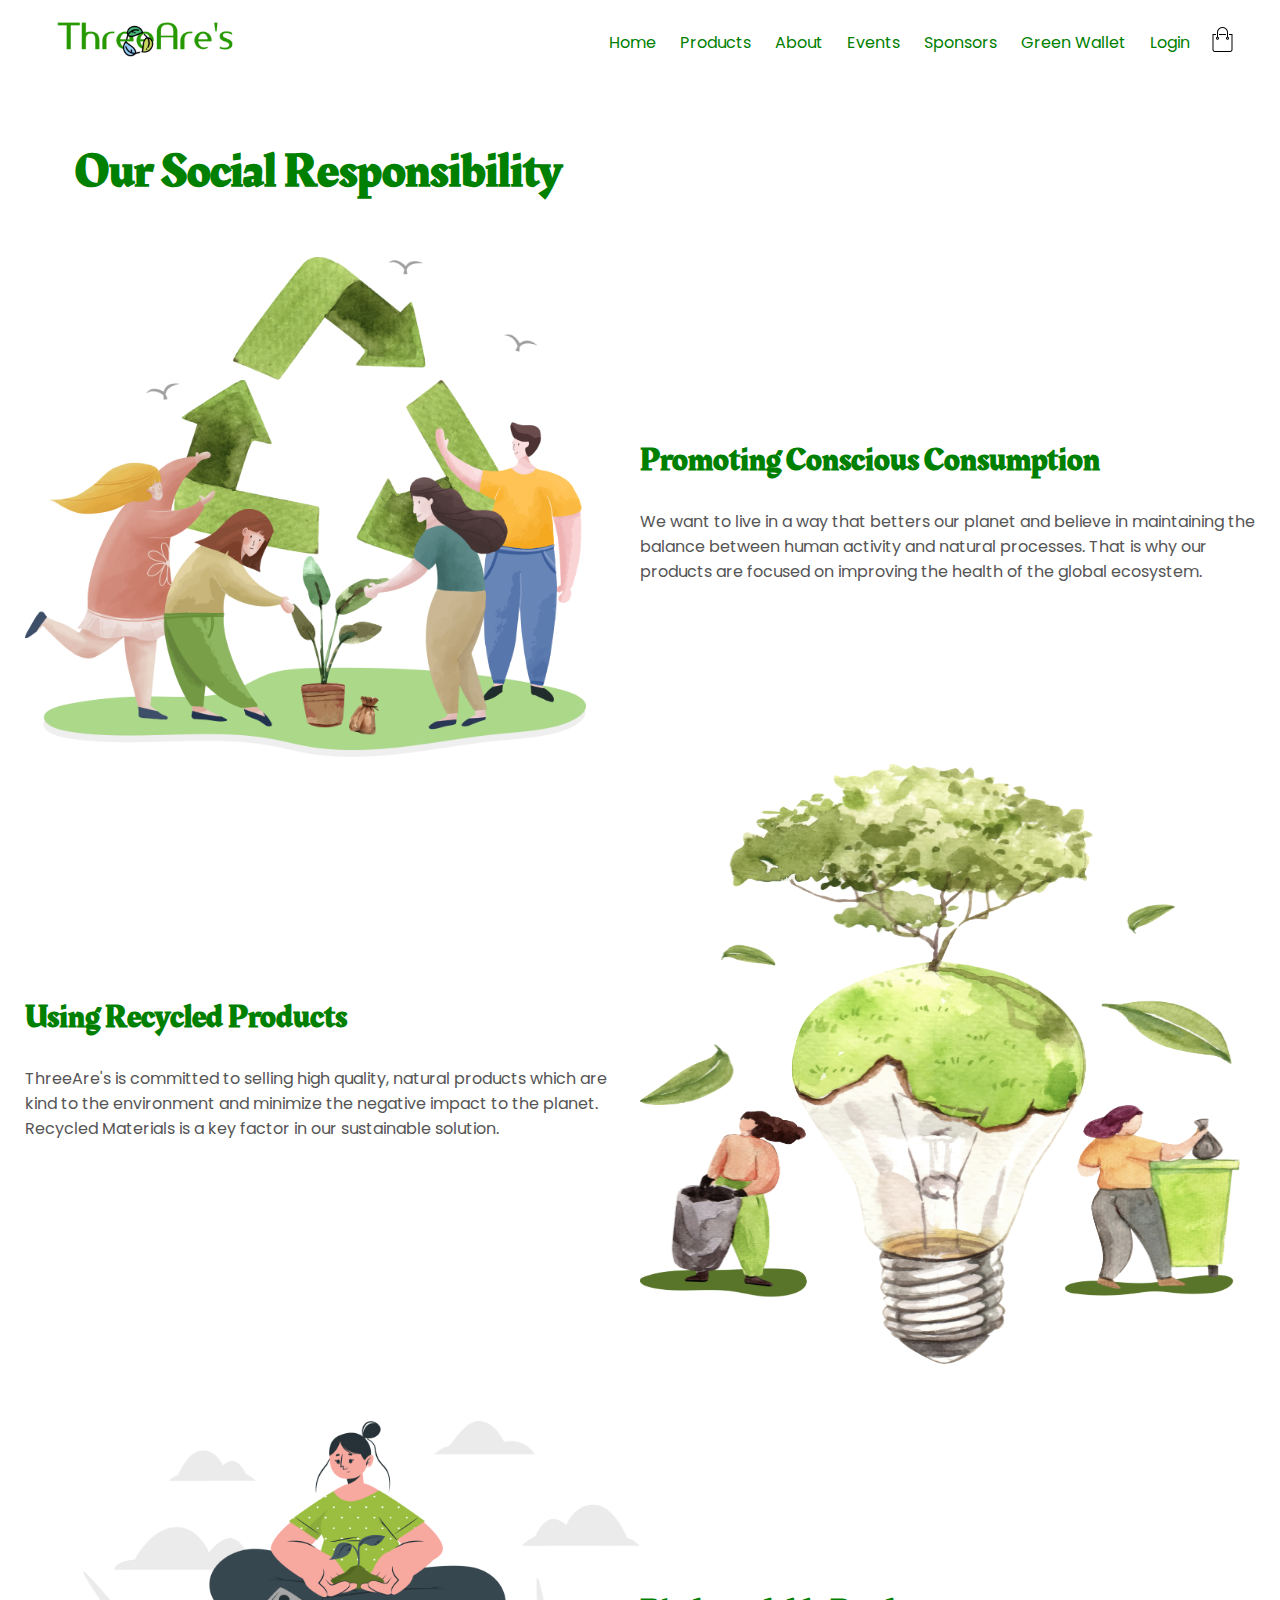
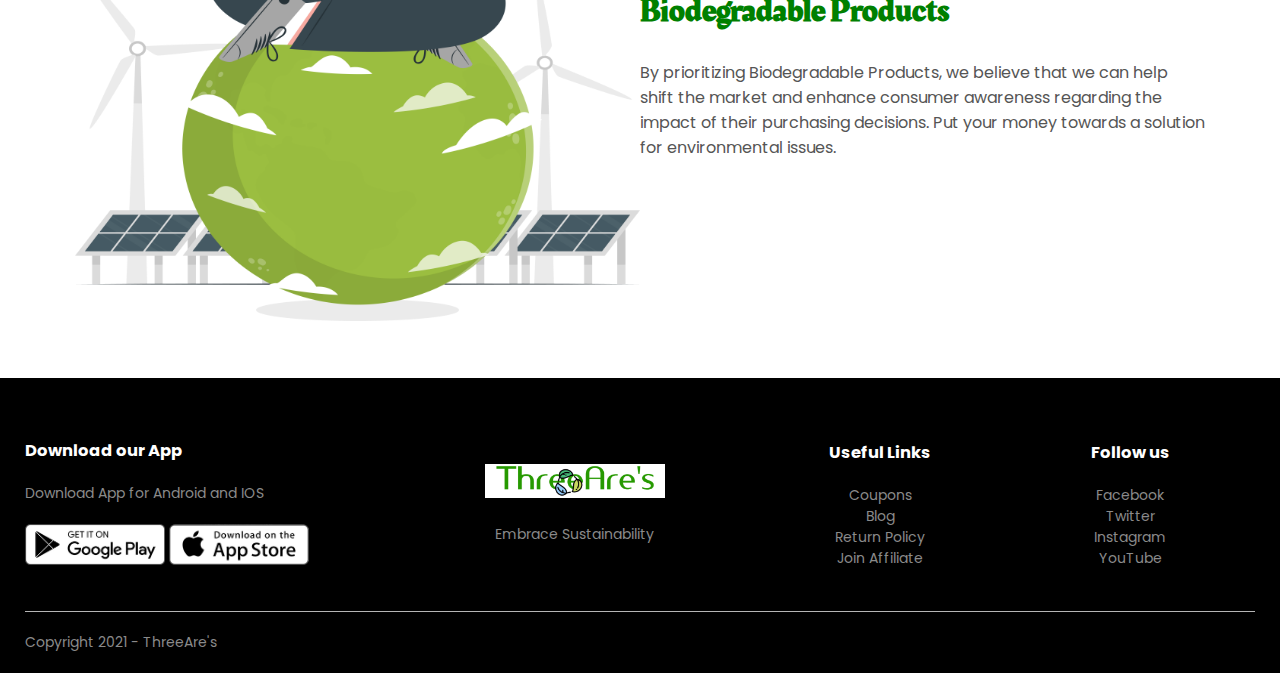
<file: about.html>
<!DOCTYPE html>
<html lang="en">
<head>
    <meta charset="UTF-8">
    <title>About | ThreeAre's</title> 
    <link rel="stylesheet" href="style.css">
    <link rel="preconnect" href="https://fonts.gstatic.com">
    <link href="https://fonts.googleapis.com/css2?family=Poppins:wght@500&display=swap" rel="stylesheet">
    <link rel="stylesheet" href="https://stackpath.bootstrapcdn.com/font-awesome/4.7.0/css/font-awesome.min.css">
    <link rel="preconnect" href="https://fonts.googleapis.com">
    <link rel="preconnect" href="https://fonts.gstatic.com" crossorigin>
    <link href="https://fonts.googleapis.com/css2?family=Rakkas&display=swap" rel="stylesheet">
</head>
<body>
    
   
    <div class="container">
        <div class="navbar">
            <div class="logo">
                <a href="index.html"><img src="images/logo4.png" width="200px"></a>  
            </div>
    
                <nav>
                    <ul id="MenuItems">
                        <li><a href="index.html">Home</a></li>
                        <li><a href="products.html">Products</a></li>
                        <li><a href="about.html">About</a></li> 
                        <li><a href="events.html">Events</a></li>
                        <li><a href="investors-page/index.html">Sponsors</a></li>
                        <li><a href="wallet.html">Green Wallet</a></li>
                        <li><a href="login.html">Login</a></li>
                    </ul>
                </nav>
            <a href="cart.html"><img src="images/cart.png" width="25px" height="25px"></a>
                <img src="images/menu.png" class="menu-icon" onclick="menutoggle()">
        </div>
    </div>
    
<!-----------about body--------->
   <div class="container">
       <h1 style="color:green; font-family:'Rakkas'; font-size:300%; padding: 50px">Our Social Responsibility</h1>  
        <div class="row">
            <div class="col-2">
                <img src="images/about_us_1.png" height="500px">
            </div>
            <div class="col-2">
                
                <h3 style="color:green; font-family:'Rakkas'; font-size:200%">Promoting Conscious Consumption</h3>
                <br>
                <p>We want to live in a way that betters our planet and believe in maintaining the balance between human activity and natural processes. That is why our products are focused on improving the health of the global ecosystem.</p> 
            </div>
    </div> 
       
    <div class="row">
            <div class="col-2">
                
                <h3 style="color:green; font-family:'Rakkas'; font-size:200%">Using Recycled Products</h3>
                <br>
                <p>ThreeAre's is committed to selling high quality, natural products which are kind to the environment and minimize the negative impact to the planet. Recycled Materials is a key factor in our sustainable solution.</p>

            </div>
        <div class="col-2"> 
                <img src="images/about_us_2.png" height="600px" width="600px">
            </div>
    </div> 
       
    <div class="row" style="padding:50px">
        <div class="col-2">
                <img src="images/about_us_3.png" height="500px" width="700px">
            </div>
            <div class="col-2">
                
                <h3 style="color:green; font-family:'Rakkas'; font-size:200%">Biodegradable Products</h3> 
                <br>
                <p>By prioritizing Biodegradable Products, we believe that we can help shift the market and enhance consumer awareness regarding the impact of their purchasing decisions. Put your money towards a solution for environmental issues.</p> 
            </div>
    </div> 
    </div> 

<!-----------footer----------->
            <div class="footer">
                <div class="container">
                <div class="row">
                    <div class="footer-col-1">
                        <h3>Download our App</h3>
                        <p>Download App for Android and IOS</p>
                        <div class="app-logo">
                            <img src="images/play-store.png">
                            <img src="images/app-store.png">
                        </div>
                    </div>
                    <div class="footer-col-2">
                        <img src="images/logo4.png" width="300px"> 
                        <p>Embrace Sustainability</p> 
                    </div>
                    <div class="footer-col-3">
                        <h3>Useful Links</h3>
                        <ul>
                            <li>Coupons</li>
                            <li>Blog</li>
                            <li>Return Policy</li>
                            <li>Join Affiliate</li> 
                        </ul>
                    </div>
                    <div class="footer-col-4">
                        <h3>Follow us</h3>
                        <ul>
                            <li>Facebook</li>
                            <li>Twitter</li>
                            <li>Instagram</li>
                            <li>YouTube</li> 
                        </ul> 
                    </div>
                </div>
                    <hr>
                    <p>Copyright 2021 - ThreeAre's</p> 
            </div>
        </div>

<!-----js for toggle menu--------->
    <script>
        var MenuItems = document.getElementById("MenuItems");
        
        MenuItems.style.maxHeight = "0px";
        
        function menutoggle(){
            if(MenuItems.style.maxHeight == "0px")
                {
                    MenuItems.style.maxHeight = "200px";
                }
            else
                {
                    MenuItems.style.maxHeight = "0px"; 
                }
        }
    </script> 
</body>
</html>
</file>
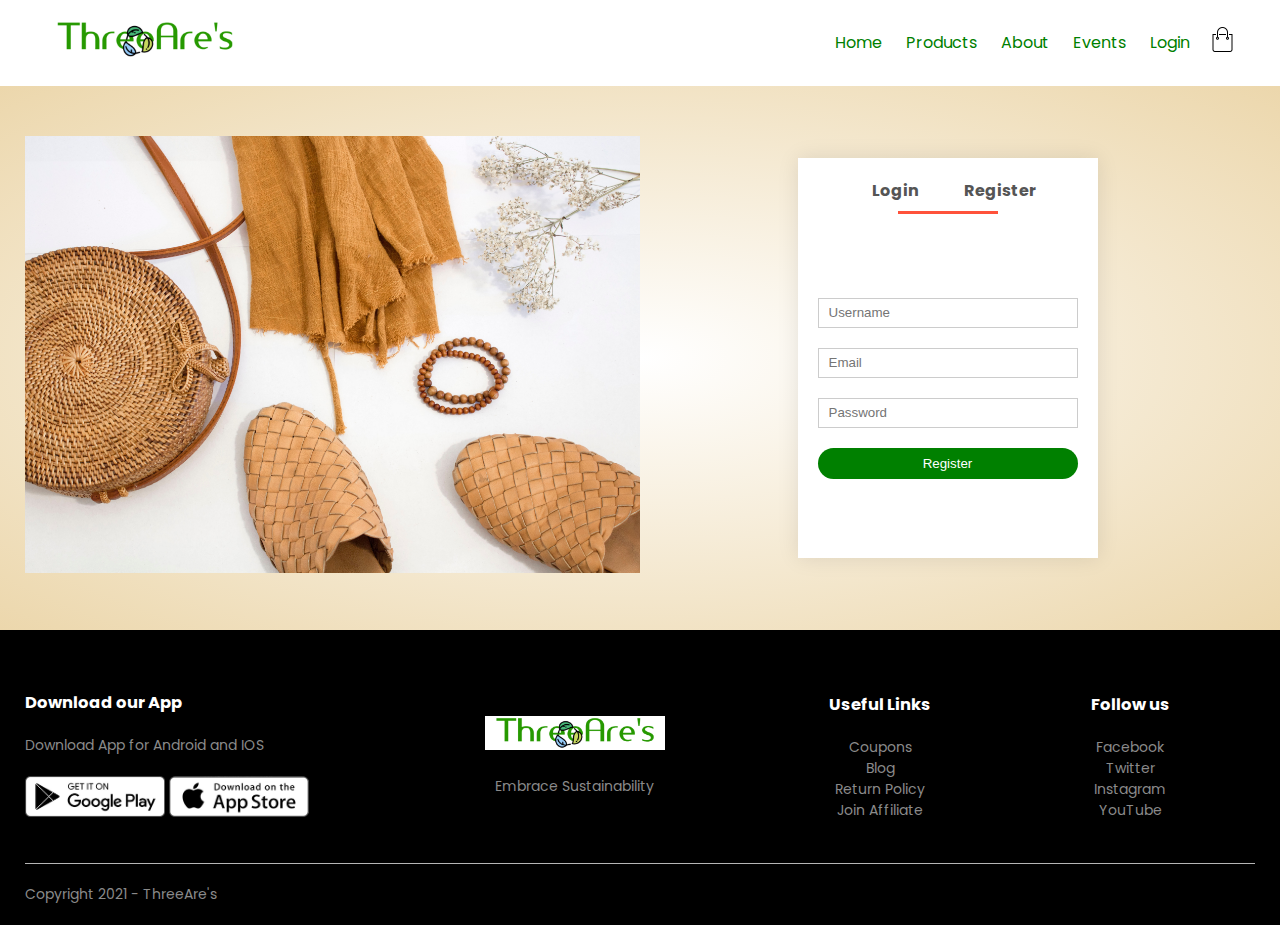
<file: account.html>
<!DOCTYPE html>
<html lang="en">
<head>
    <meta charset="UTF-8">
    <title>Account | ThreeAre's</title>
    <link rel="stylesheet" href="style.css">
    <link rel="preconnect" href="https://fonts.gstatic.com">
    <link href="https://fonts.googleapis.com/css2?family=Poppins:wght@500&display=swap" rel="stylesheet">
    <link rel="stylesheet" href="https://stackpath.bootstrapcdn.com/font-awesome/4.7.0/css/font-awesome.min.css">
</head>
<body>
    
   
    <div class="container">
        <div class="navbar">
            <div class="logo">
                <a href="index.html"><img src="images/logo4.png" width="200px"></a>
            </div>
    
                <nav>
                    <ul id="MenuItems">
                        <li><a href="index.html">Home</a></li>
                        <li><a href="products.html">Products</a></li>
                        <li><a href="about.html">About</a></li> 
                        <li><a href="events.html">Events</a></li>  
                        <li><a href="login.html">Login</a></li>  
                    </ul>
                </nav>
            <a href="cart.html"><img src="images/cart.png" width="25px" height="25px"></a>
                <img src="images/menu.png" class="menu-icon" onclick="menutoggle()">
        </div>
    </div>
    
    
<!-----account page---------->
    
    <div class="account-page">
        <div class="container">
            <div class="row">
                <div class="col-2">
                    <img src="images/cov-img3.jpg" width="100%">
                </div>
                
                <div class="col-2">
                    <div class="form-container">
                        <div class="form-bth">
                            <span onclick="login()">Login</span>
                            <span onclick="register()">Register</span>
                            <hr id="Indicator">
                        </div>
                        
                        <form id="LoginForm">
                            <input type="text" placeholder="Username">
                            <input type="password" placeholder="Password">
                            <button type="submit" class="btn">Login</button>
                            <a href="">Forgot password</a>
                        </form>
                        
                        <form id="RegForm">
                            <input type="text" placeholder="Username">
                            <input type="email" placeholder="Email">
                            <input type="password" placeholder="Password">
                            <button type="submit" class="btn">Register</button>
                        </form>
                        
                        
                    </div>
                </div>
                
            </div>
        </div>
    </div>
    
<!-----------footer----------->
            <div class="footer">
                <div class="container">
                <div class="row">
                    <div class="footer-col-1">
                        <h3>Download our App</h3>
                        <p>Download App for Android and IOS</p>
                        <div class="app-logo">
                            <img src="images/play-store.png">
                            <img src="images/app-store.png">
                        </div>
                    </div>
                    <div class="footer-col-2">
                        <img src="images/logo4.png" width="300px"> 
                        <p>Embrace Sustainability</p>  
                    </div>
                    <div class="footer-col-3">
                        <h3>Useful Links</h3>
                        <ul>
                            <li>Coupons</li>
                            <li>Blog</li>
                            <li>Return Policy</li>
                            <li>Join Affiliate</li> 
                        </ul>
                    </div>
                    <div class="footer-col-4">
                        <h3>Follow us</h3>
                        <ul>
                            <li>Facebook</li>
                            <li>Twitter</li>
                            <li>Instagram</li>
                            <li>YouTube</li> 
                        </ul> 
                    </div>
                </div>
                    <hr>
                    <p>Copyright 2021 - ThreeAre's</p> 
            </div>
        </div>

<!-----js for toggle menu--------->
    <script>
        var MenuItems = document.getElementById("MenuItems");
        
        MenuItems.style.maxHeight = "0px";
        
        function menutoggle(){
            if(MenuItems.style.maxHeight == "0px")
                {
                    MenuItems.style.maxHeight = "200px";
                }
            else
                {
                    MenuItems.style.maxHeight = "0px"; 
                }
        }
    </script> 
    
<!-----js for toggle form--------->
    <script>
        
        var LoginForm = document.getElementById("LoginForm");
        var RegForm = document.getElementById("RegForm");
        var Indicator = document.getElementById("Indicator");
        
        function register(){
            
            RegForm.style.transform = "translateX(0px)";
            LoginForm.style.transform = "translateX(0px)";
            Indicator.style.transform = "translateX(100px)";
        }
        
        function login(){
            
            RegForm.style.transform = "translateX(300px)";
            LoginForm.style.transform = "translateX(300px)"; 
            Indicator.style.transform = "translateX(0px)";
        }
        
    </script>
</body>
</html>
</file>
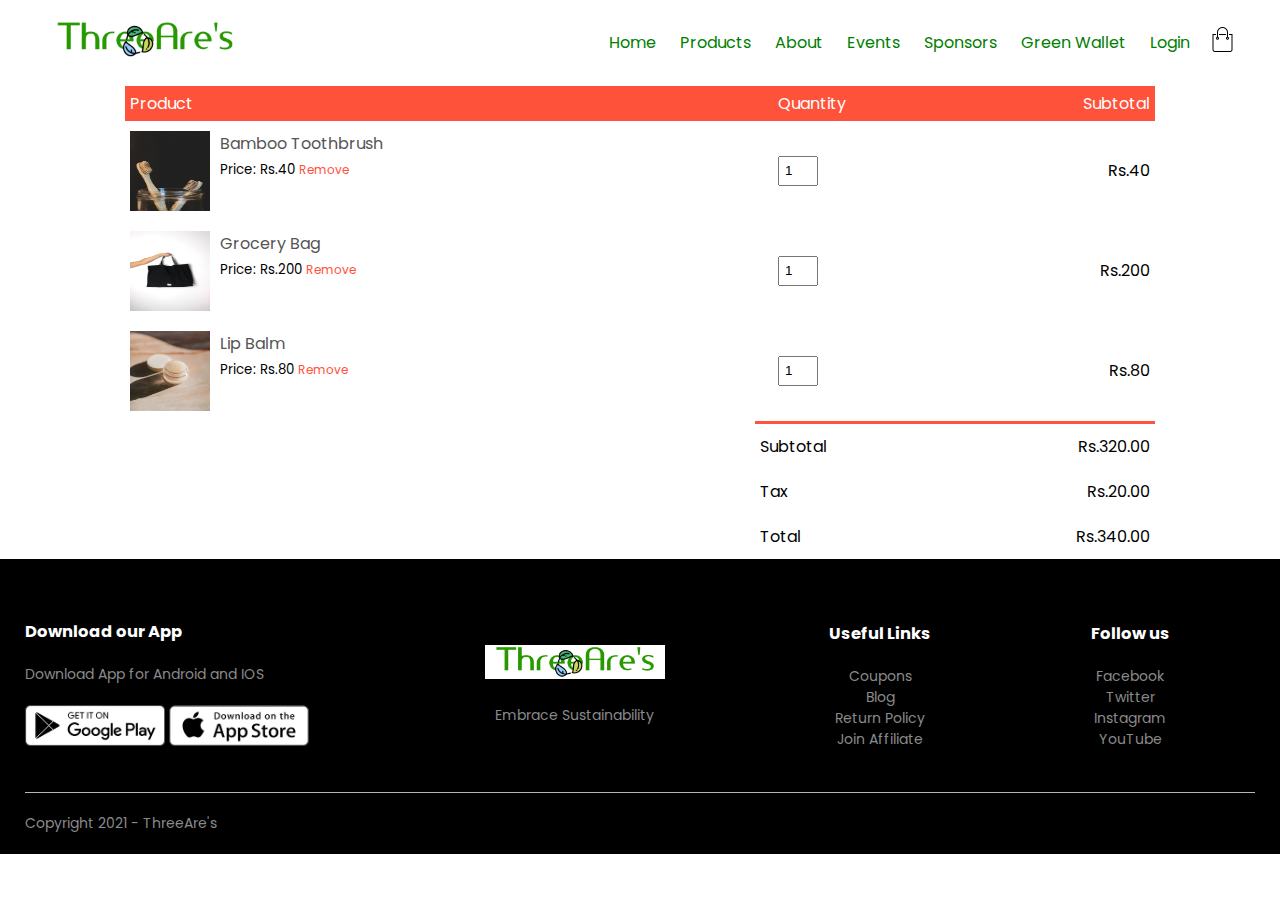
<file: cart.html>
<!DOCTYPE html>
<html lang="en">
<head>
    <meta charset="UTF-8">
    <title>Cart | ThreeAre's</title> 
    <link rel="stylesheet" href="style.css">
    <link rel="preconnect" href="https://fonts.gstatic.com">
    <link href="https://fonts.googleapis.com/css2?family=Poppins:wght@500&display=swap" rel="stylesheet">
    <link rel="stylesheet" href="https://stackpath.bootstrapcdn.com/font-awesome/4.7.0/css/font-awesome.min.css">
</head>
<body>
    
   
    <div class="container">
        <div class="navbar">
            <div class="logo">
                <a href="index.html"><img src="images/logo4.png" width="200px"></a>  
            </div>
    
                <nav>
                    <ul id="MenuItems">
                        <li><a href="index.html">Home</a></li>
                        <li><a href="products.html">Products</a></li>
                        <li><a href="about.html">About</a></li> 
                        <li><a href="events.html">Events</a></li>
                        <li><a href="investors-page/index.html">Sponsors</a></li>
                        <li><a href="wallet.html">Green Wallet</a></li>
                        <li><a href="login.html">Login</a></li>  
                    </ul>
                </nav>
            <a href="cart.html"><img src="images/cart.png" width="25px" height="25px"></a>
                <img src="images/menu.png" class="menu-icon" onclick="menutoggle()">
        </div>
    </div>
    
    
<!-----cart items details---------->
    
    <div class="small-container">
        <table>
            <tr>
                <th>Product</th>
                <th>Quantity</th>
                <th>Subtotal</th>
            </tr>
            <tr>
                <td>
                    <div class="cart-info">
                        <img src="images/product-1.jpg">
                        <div>
                            <p>Bamboo Toothbrush</p>
                            <small>Price: Rs.40</small>
                            <a href="">Remove</a>
                        </div>
                    </div>
                
                </td>
                <td><input type="number" value="1"></td>
                <td>Rs.40</td>
            </tr>
                        <tr>
                <td>
                    <div class="cart-info">
                        <img src="images/product-2.jpg">
                        <div>
                            <p>Grocery Bag</p>
                            <small>Price: Rs.200</small>
                            <a href="">Remove</a>
                        </div>
                    </div>
                
                </td>
                <td><input type="number" value="1"></td>
                <td>Rs.200</td>
            </tr>
                        <tr>
                <td>
                    <div class="cart-info">
                        <img src="images/product-3.jpg">
                        <div>
                            <p>Lip Balm</p>
                            <small>Price: Rs.80</small>
                            <a href="">Remove</a>
                        </div>
                    </div>
                
                </td>
                <td><input type="number" value="1"></td>
                <td>Rs.80</td>
            </tr>
        </table>
        
        <div class="total-price">
            <table>
                <tr>
                    <td>Subtotal</td>
                    <td>Rs.320.00</td>
                </tr>
                <tr>
                    <td>Tax</td>
                    <td>Rs.20.00</td>
                </tr>
                <tr>
                    <td>Total</td>
                    <td>Rs.340.00</td>
                </tr>
            </table>
        </div>
    </div>
    
<!-----------footer----------->
            <div class="footer">
                <div class="container">
                <div class="row">
                    <div class="footer-col-1">
                        <h3>Download our App</h3>
                        <p>Download App for Android and IOS</p>
                        <div class="app-logo">
                            <img src="images/play-store.png">
                            <img src="images/app-store.png">
                        </div>
                    </div>
                    <div class="footer-col-2">
                        <img src="images/logo4.png" width="300px"> 
                        <p>Embrace Sustainability</p> 
                    </div>
                    <div class="footer-col-3">
                        <h3>Useful Links</h3>
                        <ul>
                            <li>Coupons</li>
                            <li>Blog</li>
                            <li>Return Policy</li>
                            <li>Join Affiliate</li> 
                        </ul>
                    </div>
                    <div class="footer-col-4">
                        <h3>Follow us</h3>
                        <ul>
                            <li>Facebook</li>
                            <li>Twitter</li>
                            <li>Instagram</li>
                            <li>YouTube</li> 
                        </ul> 
                    </div>
                </div>
                    <hr>
                    <p>Copyright 2021 - ThreeAre's</p> 
            </div>
        </div>

<!-----js for toggle menu--------->
    <script>
        var MenuItems = document.getElementById("MenuItems");
        
        MenuItems.style.maxHeight = "0px";
        
        function menutoggle(){
            if(MenuItems.style.maxHeight == "0px")
                {
                    MenuItems.style.maxHeight = "200px";
                }
            else
                {
                    MenuItems.style.maxHeight = "0px"; 
                }
        }
    </script> 
</body>
</html>
</file>
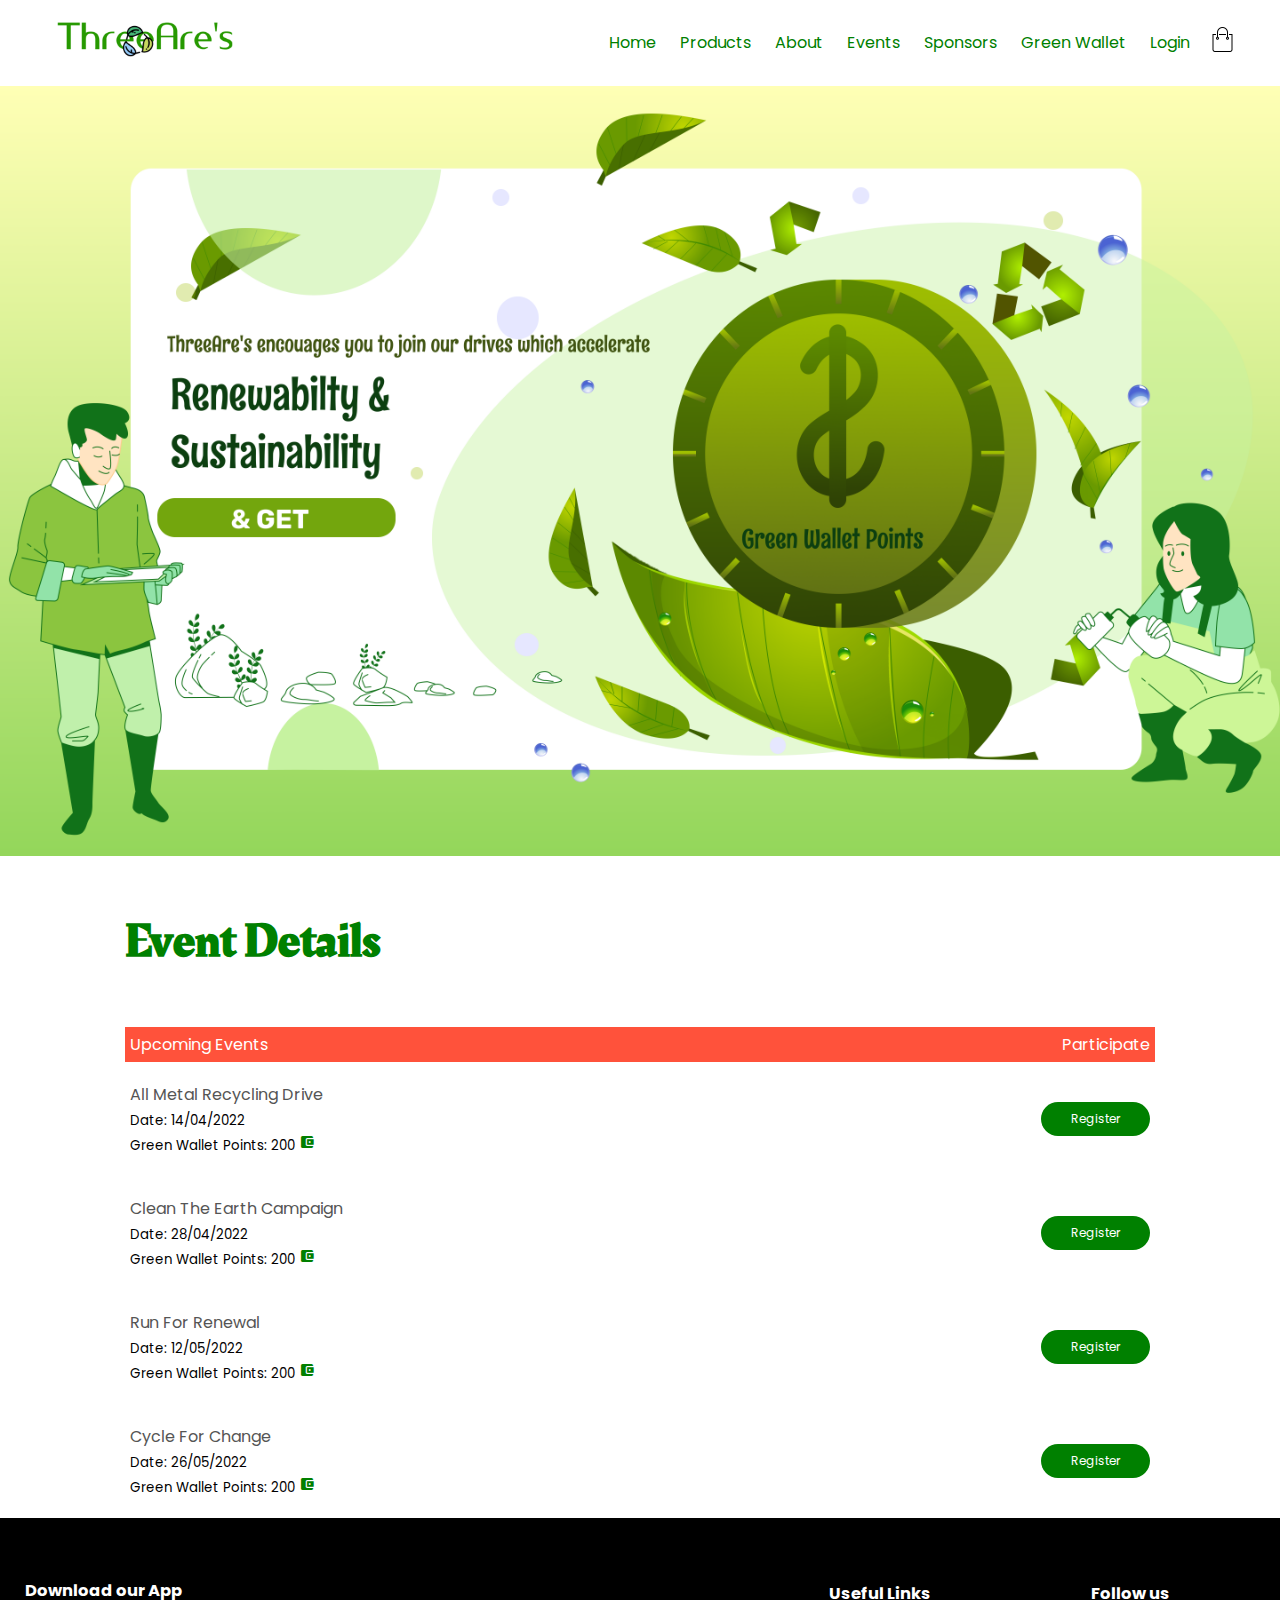
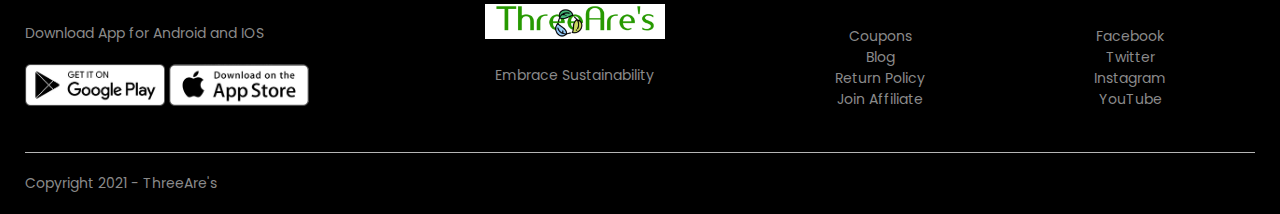
<file: events.html>
<!DOCTYPE html>
<html lang="en">
<head>
    <meta charset="UTF-8">
    <title>Events | ThreeAre's</title>
    <link rel="stylesheet" href="style.css">
    <link rel="preconnect" href="https://fonts.gstatic.com">
    <link href="https://fonts.googleapis.com/css2?family=Poppins:wght@500&display=swap" rel="stylesheet">
    <link rel="stylesheet" href="https://stackpath.bootstrapcdn.com/font-awesome/4.7.0/css/font-awesome.min.css">
    <link rel="preconnect" href="https://fonts.googleapis.com">
    <link rel="preconnect" href="https://fonts.gstatic.com" crossorigin>
    <link href="https://fonts.googleapis.com/css2?family=Rakkas&display=swap" rel="stylesheet">
    <link rel="stylesheet" href="https://fonts.googleapis.com/icon?family=Material+Icons">
</head>
<body>
    
   
    <div class="container">
        <div class="navbar">
            <div class="logo">
                <a href="index.html"><img src="images/logo4.png" width="200px"></a>  
            </div>
    
                <nav>
                    <ul id="MenuItems">
                        <li><a href="index.html">Home</a></li>
                        <li><a href="products.html">Products</a></li>
                        <li><a href="about.html">About</a></li>
                        <li><a href="events.html">Events</a></li>
                        <li><a href="investors-page/index.html">Sponsors</a></li>
                        <li><a href="wallet.html">Green Wallet</a></li>
                        <li><a href="login.html">Login</a></li>  
                    </ul>
                </nav>
            <a href="cart.html"><img src="images/cart.png" width="25px" height="25px"></a>
                <img src="images/menu.png" class="menu-icon" onclick="menutoggle()">
        </div>
    </div>
    
    
     <div class="container" style="padding: 0px">
        <div class="row" style="padding: 0px">
            <img src="images/Wallet%20Point.png" width="100%" height="10%">
        </div>
    </div>
    
    
<!-----------events body--------->
    <div class="small-container">
        
        
        <div class="row row-2">
            <h2 style="font-family:'Rakkas'; font-size:300%; color:green">Event Details</h2>
        </div>

        
        <table>
            <tr>
                <th>Upcoming Events</th> 
                <th>Participate</th> 
            </tr>
            <tr>
                <td>
                    <div class="cart-info">
        
                        <div>
                            <p>All Metal Recycling Drive</p> 
                            <small>Date: 14/04/2022</small><br>   
                            <small>Green Wallet Points: 200</small>
                            <span class = "material-icons custom" style="font-size:1em; color: green">account_balance_wallet</span>

                        </div>
                    </div>
                
                </td>
                <td><a class="btn">Register</a></td>  
            </tr>
            <tr>
                <td>
                    <div class="cart-info">
                  
                        <div>
                            <p>Clean The Earth Campaign</p>   
                            <small>Date: 28/04/2022</small><br>   
                            <small>Green Wallet Points: 200</small>
                            <span class = "material-icons custom" style="font-size:1em; color: green">account_balance_wallet</span>
                          
                        </div>
                    </div>
                
                </td>
                <td><a class="btn">Register</a></td>
            </tr>
            <tr>
                <td>
                    <div class="cart-info">
                  
                        <div>
                            <p>Run For Renewal</p>   
                            <small>Date: 12/05/2022</small><br>   
                            <small>Green Wallet Points: 200</small>
                            <span class = "material-icons custom" style="font-size:1em; color: green">account_balance_wallet</span>
                   
                        </div>
                    </div>
                
                </td>
                <td><a class="btn">Register</a></td>
            </tr> 
            <tr>
                <td>
                    <div class="cart-info">
                  
                        <div>
                            <p>Cycle For Change</p>    
                            <small>Date: 26/05/2022</small><br>   
                            <small>Green Wallet Points: 200</small>
                            <span class = "material-icons custom" style="font-size:1em; color: green">account_balance_wallet</span>
                   
                        </div>
                    </div>
                
                </td>
                <td><a class="btn">Register</a></td>
            </tr> 
        </table>
    </div>

<!-----------footer----------->
            <div class="footer">
                <div class="container">
                <div class="row">
                    <div class="footer-col-1">
                        <h3>Download our App</h3>
                        <p>Download App for Android and IOS</p>
                        <div class="app-logo">
                            <img src="images/play-store.png">
                            <img src="images/app-store.png">
                        </div>
                    </div>
                    <div class="footer-col-2">
                        <img src="images/logo4.png" width="300px"> 
                        <p>Embrace Sustainability</p> 
                    </div>
                    <div class="footer-col-3">
                        <h3>Useful Links</h3>
                        <ul>
                            <li>Coupons</li>
                            <li>Blog</li>
                            <li>Return Policy</li>
                            <li>Join Affiliate</li> 
                        </ul>
                    </div>
                    <div class="footer-col-4">
                        <h3>Follow us</h3>
                        <ul>
                            <li>Facebook</li>
                            <li>Twitter</li>
                            <li>Instagram</li>
                            <li>YouTube</li> 
                        </ul> 
                    </div>
                </div>
                    <hr>
                    <p>Copyright 2021 - ThreeAre's</p> 
            </div>
        </div>

<!-----js for toggle menu--------->
    <script>
        var MenuItems = document.getElementById("MenuItems");
        
        MenuItems.style.maxHeight = "0px";
        
        function menutoggle(){
            if(MenuItems.style.maxHeight == "0px")
                {
                    MenuItems.style.maxHeight = "200px";
                }
            else
                {
                    MenuItems.style.maxHeight = "0px"; 
                }
        }
    </script> 
</body>
</html>
</file>
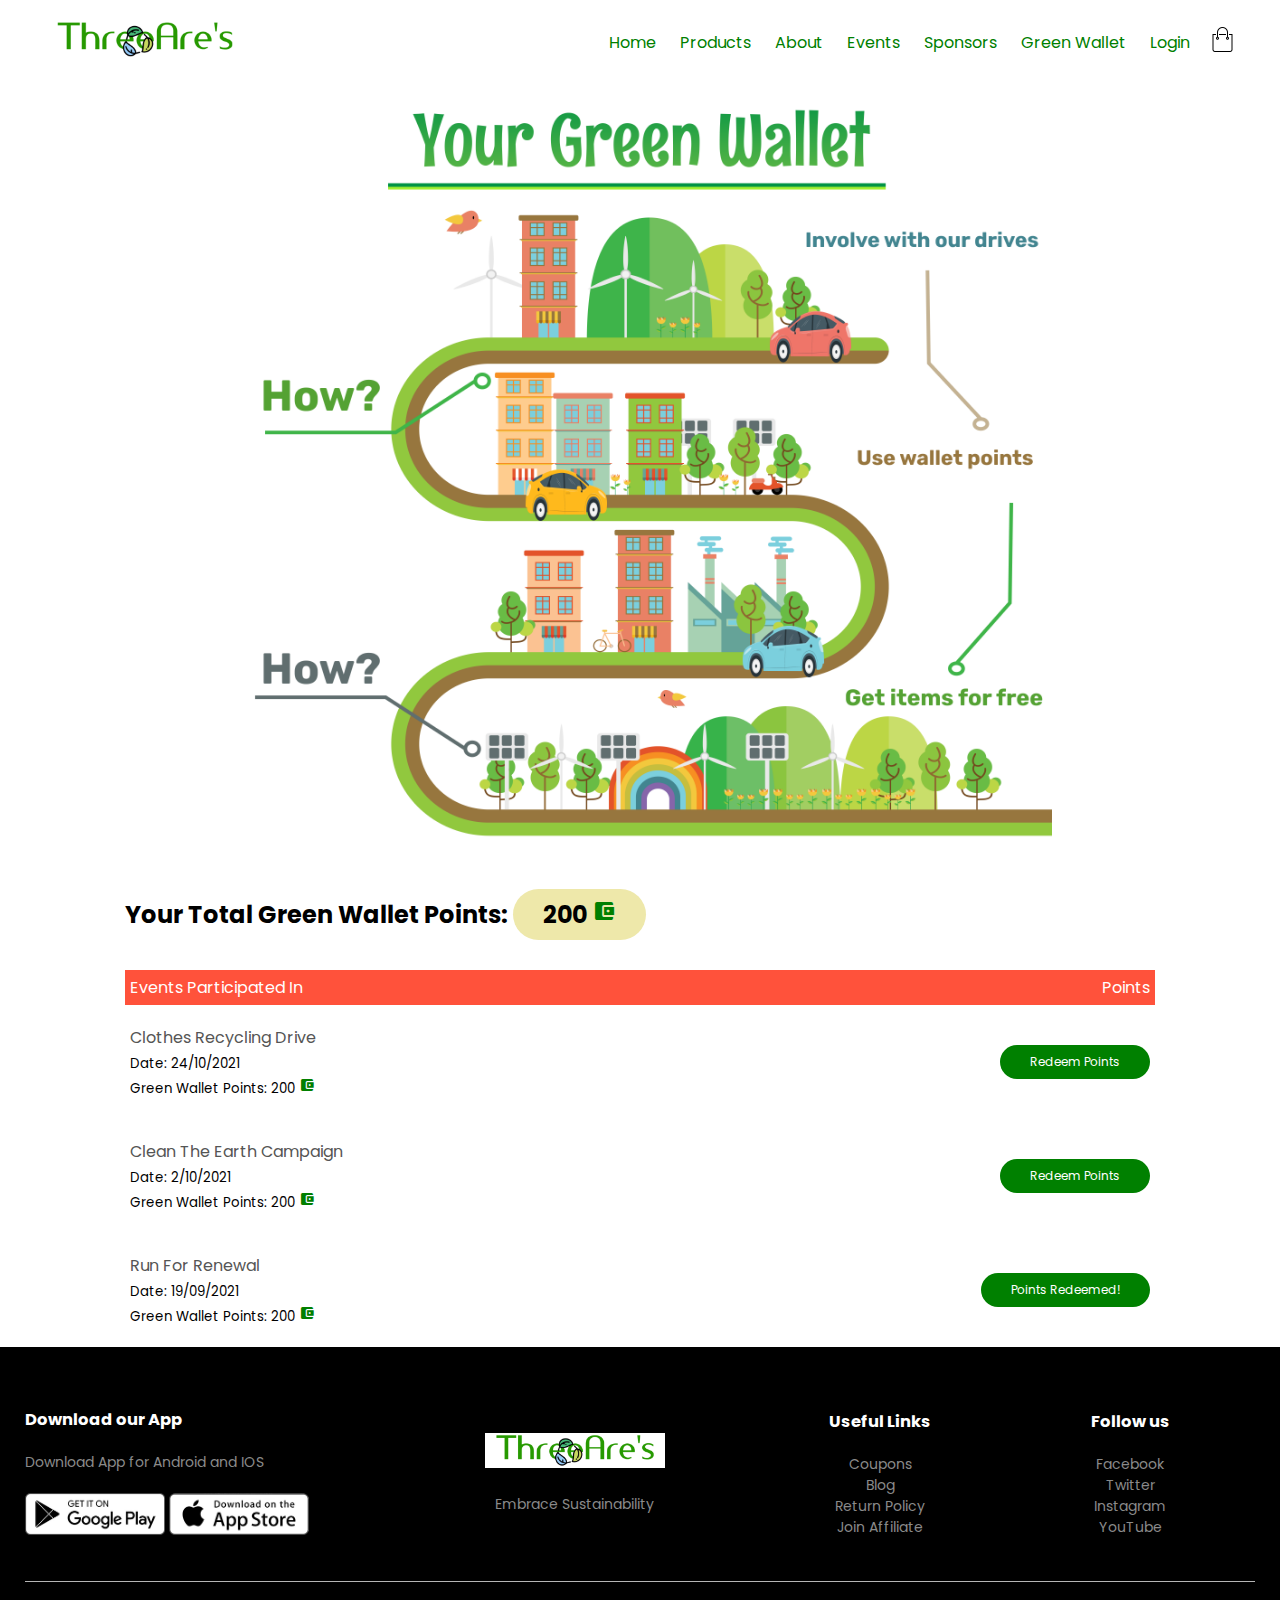
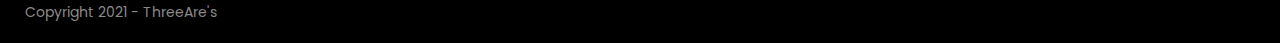
<file: wallet.html>
<!DOCTYPE html>
<html lang="en">
<head>
    <meta charset="UTF-8">
    <title>Green Wallet | ThreeAre's</title>
    <link rel="stylesheet" href="style.css">
    <link rel="preconnect" href="https://fonts.gstatic.com">
    <link href="https://fonts.googleapis.com/css2?family=Poppins:wght@500&display=swap" rel="stylesheet">
    <link rel="stylesheet" href="https://stackpath.bootstrapcdn.com/font-awesome/4.7.0/css/font-awesome.min.css">
    <link rel="preconnect" href="https://fonts.googleapis.com">
    <link rel="preconnect" href="https://fonts.gstatic.com" crossorigin>
    <link href="https://fonts.googleapis.com/css2?family=Rakkas&display=swap" rel="stylesheet">
    <link rel="stylesheet" href="https://fonts.googleapis.com/icon?family=Material+Icons">
</head>
<body>
    
    <div class="container">
        <div class="navbar">
            <div class="logo">
                <a href="index.html"><img src="images/logo4.png" width="200px"></a>
            </div>
    
                <nav>
                    <ul id="MenuItems">
                        <li><a href="index.html">Home</a></li>
                        <li><a href="products.html">Products</a></li>
                        <li><a href="about.html">About</a></li> 
                        <li><a href="events.html">Events</a></li>
                        <li><a href="investors-page/index.html">Sponsors</a></li>
                        <li><a href="wallet.html">Green Wallet</a></li>
                        <li><a href="login.html">Login</a></li>
                    </ul>
                </nav>
            <a href="cart.html"><img src="images/cart.png" width="25px" height="25px"></a>
                <img src="images/menu.png" class="menu-icon" onclick="menutoggle()">

        </div>
        
    </div>
    
    <div class="small-container" style="height:10%" >
        <div class="row">
            <img src="images/Wallet%20Point%20illustrations.png" width="80%" height="10%">
        </div>
    </div>
    
    
    <div class="small-container">
        <h2>Your Total Green Wallet Points:
        <a class="btn" style="background: palegoldenrod ; color: black">200 <span class = "material-icons custom" style="font-size:1em; color: green">account_balance_wallet</span></a>
        </h2>
    </div>
    
<!-----------events body--------->
    <div class="small-container">
        <table>
            <tr>
                <th>Events Participated In</th> 
                <th>Points</th>
            </tr>
            <tr>
                <td>
                    <div class="cart-info">
        
                        <div>
                            <p>Clothes Recycling Drive</p> 
                            <small>Date: 24/10/2021</small><br>   
                            <small>Green Wallet Points: 200</small>
                            <span class = "material-icons custom" style="font-size:1em; color: green">account_balance_wallet</span>
                        </div>
                    </div>
                
                </td>
                <td><a class="btn">Redeem Points</a></td>  
            </tr>
            <tr>
                <td>
                    <div class="cart-info">
                  
                        <div>
                            <p>Clean The Earth Campaign</p>   
                            <small>Date: 2/10/2021</small><br>
                            <small>Green Wallet Points: 200</small>
                            <span class = "material-icons custom" style="font-size:1em; color: green">account_balance_wallet</span>
                        </div>
                    </div>
                
                </td>
                <td><a class="btn">Redeem Points</a></td>
            </tr>
            <tr>
                <td>
                    <div class="cart-info">
                  
                        <div>
                            <p>Run For Renewal</p>   
                            <small>Date: 19/09/2021</small><br>
                            <small>Green Wallet Points: 200</small>
                            <span class = "material-icons custom" style="font-size:1em; color: green">account_balance_wallet</span>
                        </div>
                    </div>
                
                </td>
                <td><a class="btn">Points Redeemed!</a></td>
            </tr> 
           
        </table>
    </div>

    
<!-----------footer----------->
    
            <div class="footer">
                <div class="container">
                <div class="row">
                    <div class="footer-col-1">
                        <h3>Download our App</h3>
                        <p>Download App for Android and IOS</p>
                        <div class="app-logo"> 
                            <img src="images/play-store.png">
                            <img src="images/app-store.png">
                        </div>
                    </div>
                    <div class="footer-col-2">
                        <img src="images/logo4.png" width="300px">  
                        <p>Embrace Sustainability</p>  
                    </div>
                    <div class="footer-col-3">
                        <h3>Useful Links</h3>
                        <ul>
                            <li>Coupons</li>
                            <li>Blog</li>
                            <li>Return Policy</li>
                            <li>Join Affiliate</li> 
                        </ul>
                    </div>
                    <div class="footer-col-4">
                        <h3>Follow us</h3>
                        <ul>
                            <li>Facebook</li>
                            <li>Twitter</li>
                            <li>Instagram</li>
                            <li>YouTube</li> 
                        </ul> 
                    </div>
                </div>
                    <hr>
                    <p>Copyright 2021 - ThreeAre's</p> 
            </div>
        </div>

        

    
</body>
</file>
<file: style.css>
*{
    margin: 0;
    padding: 0;
    box-sizing: border-box;
}
body{
    font-family: 'Poppins', sans-serif;
}
.navbar{
    display: flex;
    align-items: center;
    padding: 20px;
}
nav{
    flex: 1;
    text-align: right;
    
}
nav ul{
    display: inline-block;
    list-style-type: none;
}
nav ul li{
    display: inline-block;
    margin-right: 20px;
}
a{
    text-decoration: none;
    color: #008000;
}
p{
    color: #555;
}
.container{
    max-width: 1300px;
    margin: auto;
    padding-left: 25px;
    padding-right: 25px;
}
.row{
    display: flex;
    align-items: center;
    flex-wrap: wrap;
    justify-content: space-around;
}
.col-2{
    flex-basis: 50%;
    min-width: 300px;
}
.col-2 img{
    max-width: 100%;
    max-width: 100%;
    
}
.col-2 h1{
    font-size: 50px;
    line-height: 60px;
    margin: 25px 0;
    color: linear-gradient(180deg, #98D085 0%, #215510 100%);
    
}
.btn{
    display: inline-block;
    background: #008000;
    color: #fff;
    padding: 8px 30px;
    margin: 30px 0;
    border-radius: 30px; 
}

.btn:hover{
    background: #563434; 
}
.header{
    background: radial-gradient(#fff, #fff);
}
.header .row{
    margin-top: 40px;
}
.categories{
    margin: 70px 0;
}
.col-3{
    flex-basis: 30%;
    min-width: 250px;
    margin-bottom: 30px;
}
.col-3 img{
    width: 100%;
    height: 450px;
}
.small-container{
    max-width: 1080px;
    margin: auto;
    padding-left: 25px;
    padding-right: 25px;
}
.col-4{
    flex-basis: 25%;
    padding: 10px;
    min-width: 200px;
    margin-bottom: 50px;
    transition: transform 0.5s;
}
.col-4 img{
    width: 100%;
    height: 400px;  
}
.title{
    text-align: center;
    margin: 0 auto 0;
    position: relative;
    line-height: 60px;
    color: #555;
}
.title::after{
    content: '';
    background: #ff523b;
    width: 80px;
    height: 5px;
    border-radius: 5px;
    position: absolute;
    bottom: 0;
    left: 50%;
    transform: translateX(-50%); 
}
h4{
    color: #555;
    font-weight: normal;
}
.col-4 p{
    font-size: 14px;
}
.rating .fa{
    color: #ff523b;
}
.col-4:hover{
    transform: translate(-5px);
}

/*--------------slider---------------*/
    
.slider{
    width: 800px;
    height: 500px;
    border-radius: 10px;
    overflow: hidden;
  }

  .slides{
    width: 500%;
    height: 500px;
    display: flex;
  }

  .slides input{
    display: none;
  }

  .slide{
    width: 20%;
    transition: 2s;
  }

  .slide img{
    width: 800px;
    height: 500px;
  }

.dot {
  cursor: pointer;
  height: 15px;
  width: 15px;
  margin: 0 2px;
  background-color: #bbb;
  border-radius: 50%;
  display: inline-block;
  transition: background-color 0.6s ease;
}

.active, .dot:hover {
  background-color: #717171;
}

.slideshow-container {
  max-width: 1000px;
  position: relative;
  margin: auto;
}

/* Hide the images by default */
.mySlides {
  display: none;
}

/* Next & previous buttons */
.prev, .next {
  cursor: pointer;
  position: absolute;
  top: 50%;
  width: auto;
  margin-top: -22px;
  padding: 16px;
  color: black;
  font-weight: bold;
  font-size: 18px;
  transition: 0.6s ease;
  border-radius: 0 3px 3px 0;
  user-select: none;
}

/* Position the "next button" to the right */
.next {
  right: 0;
  border-radius: 3px 0 0 3px;
}

.prev {
  left: 0;
  border-radius: 3px 0 0 3px;
}


/* On hover, add a black background color with a little bit see-through */
.prev:hover, .next:hover {
  background-color: rgba(0,0,0,0.8);
}

/*---------------footer------------------*/ 

.footer{
    background: #000;
    color: #8a8a8a;
    font-size: 14px;
    padding: 60px 0 20px;
}
.footer p{
    color: #8a8a8a;
}
.footer h3{
    color: #fff;
    margin-bottom: 20px;
}
.footer-col-1, .footer-col-2, .footer-col-3, .footer-col-4{
    min-width: 250px;
    margin-bottom: 20px;
}
.footer-col-1{
    flex-basis: 30%;
}
.footer-col-2{
    flex: 1;
    text-align: center;
}
.footer-col-2 img{
    width: 180px;
    margin-bottom: 20px;
}
.footer-col-3, .footer-col-4{
    flex-basis: 12%;
    text-align: center;
}

ul{
    list-style-type: none;
}
.app-logo{
    margin-top: 20px;
}
.app-logo img{
    width: 140px;
}
.footer hr{
    border: none;
    background: #b5b5b5;
    height: 1px;
    margin: 20px 0;
}
.copyright{
    text-align: center;
}
.menu-icon{
    width: 28px;
    margin-left: 20px;
    display: none;
}



/*----------all products page--------*/

.row-2{
    justify-content: space-between;
    margin: 50px auto 50px;
}

select{
    border: 1px solid #ff523b;
    padding: 5px;
}
select:focus{
    outline: none;
    
}

.page-btn{
    margin: 0 auto 20px;
    
}
.page-btn span{
    display: inline-block;
    border: 1px solid #ff523b;
    margin-left: 10px;
    width: 40px;
    height: 40px;
    text-align: center;
    line-height: 40px;
    cursor: pointer;
}
.page-btn span:hover{
    background: #ff523b;
    color: #fff;
}

/*------single product details-------*/

.single-product{
    margin-top: 80px;
}
.single-product .col-2 img{
    padding: 0;
}
.single-product .col-2{
    padding: 20px;
}
.single-product h4{
    margin: 20px 0;
    font-size: 22px;
    font-weight: bold;
}
.single-product select{
    display: block;
    padding: 10px;
    margin-top: 20px;
}
.single-product input{
    width: 50px;
    height: 40px;
    padding-left: 10px;
    font-size: 20px;
    margin-right: 10px;
    border: 1px solid #ff523b;
}

input:focus{
    outline: none;
}
.single-product .fa{
    color: #ff523b;
    margin-left: 10px;
}

/*----------cart items-------------*/

.cart-page{
    margin: 80px auto;
}
table{
    width: 100%;
    border-collapse: collapse;
}
.cart-info{
    display: flex;
    flex-wrap: wrap;
}
th{
    text-align: left;
    padding: 5px;
    color: #fff;
    background: #ff523b;
    font-weight: normal;
    
}
td{
    padding: 10px 5px;
}
td input{
    width: 40px;
    height: 30px;
    padding: 5px;
}
td a{
    color: #ff523b;
    font-size: 12px;
}
td img{
    width: 80px;
    height: 80px;
    margin-right: 10px;
}
.total-price{
    display: flex;
    justify-content: flex-end;
}
.total-price table{
    border-top: 3px solid #ff523b;
    width: 100%;
    max-width: 400px;
}
td:last-child{
    text-align: right;
}
th:last-child{
    text-align: right;
}

/*------accounts-page---------*/
.account-page{
    padding: 50px 0;
    background: radial-gradient(#fff, #ecd7ac);
}
.form-container{
    background: #fff;
    width: 300px;
    height: 400px;
    position: relative;
    text-align: center;
    padding: 20px 0;
    margin: auto;
    box-shadow: 0 0 20px 0px rgba(0,0,0,0.1);
    overflow: hidden;
}
.form-container span{
    font-weight: bold;
    padding: 0 10px;
    color: #555;
    cursor: pointer;
    width: 100px;
    display: inline-block;
}
.form-btn{
    display: inline-block;
}
.form-container form{
    max-width: 300px;
    padding: 0 20px;
    position: absolute;
    top: 130px;
    transition: transform 1s;
}
form input{
    width: 100%;
    height: 30px;
    margin: 10px 0;
    padding: 0 10px;
    border: 1px solid #ccc;
}
form .btn{
    width: 100%;
    border: none;
    cursor: pointer;
    margin: 10px 0;
}
form .btn:focus{
    outline: none;
}
#LoginForm{
    left: -300px;
}
#RegForm{
    left: 0;
}
form a{
    font-size: 
}
#Indicator{
    width: 100px;
    border: none;
    background: #ff523b;
    height: 3px;
    margin-top: 8px;
    transform: translateX(100px);
    transition: transform 1s;
}

/*-----media query for menu-------*/

@media only screen and (max-width: 800px){
    
    nav ul{
        position: absolute;
        top: 70px;
        left: 0;
        background: #333;
        width: 100px;
        overflow: hidden;
        transition: max-height 0.5s; 
    }
    
    nav ul li{
        display: block;
        margin-right: 50px;
        margin-top: 10px;
        margin-bottom: 10px;
    }
    
    nav ul li a{
        color: #fff;
    }
    
    .menu-icon{
        display: block;
        cursor: pointer;
    }
}
</file>
